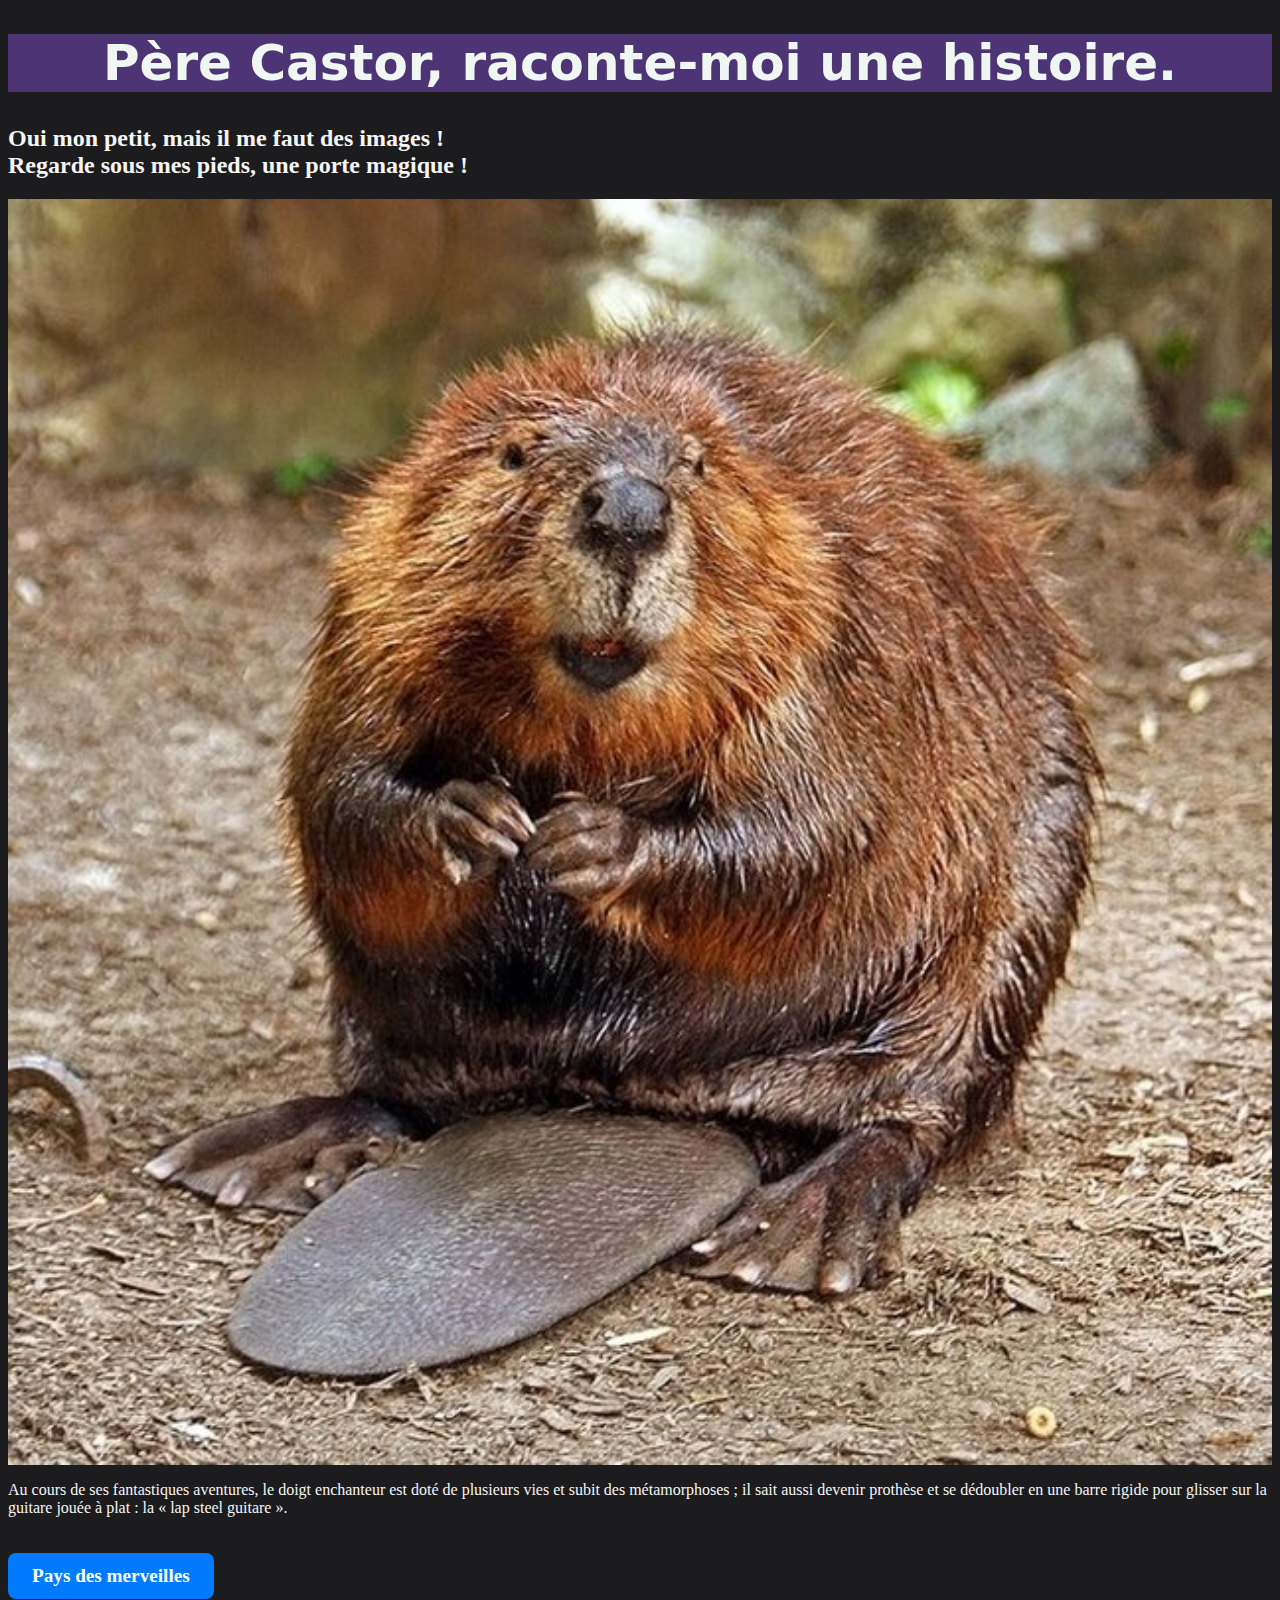
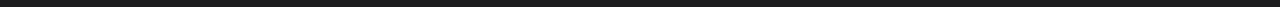
<file: src/index.html>
<!DOCTYPE html>
<html lang="en">
  <head>
    <meta charset="UTF-8">
    <meta name="viewport" content="width=device-width, initial-scale=1.0">
    <meta http-equiv="X-UA-Compatible" content="ie=edge">
    <title>Histoires imagées</title>
    <link rel="stylesheet" href="../static/css/style.css">
    <link rel="icon" href="../static/img/American_Beaver.jpg" type="image/x-icon">
  </head>
  <body>
    <main>
        <h1 class="maintitre">Père Castor, raconte-moi une histoire.</h1> 
        <h2> Oui mon petit, mais il me faut des images !
            <br> Regarde sous mes pieds, une porte magique !
        </h2> 
        <img src="../static/img/American_Beaver.jpg" />
        <p> 
            Au cours de ses fantastiques aventures,
            le doigt enchanteur est doté de plusieurs vies et subit des métamorphoses ; 
            il sait aussi devenir prothèse et se dédoubler en une barre rigide pour glisser sur la guitare jouée à plat : 
            la « lap steel guitare ».
        </p>
        <a class="button1" type="button" href="./galerie.html"> Pays des merveilles </a>
    </main>
  </body>
</html>
</file>
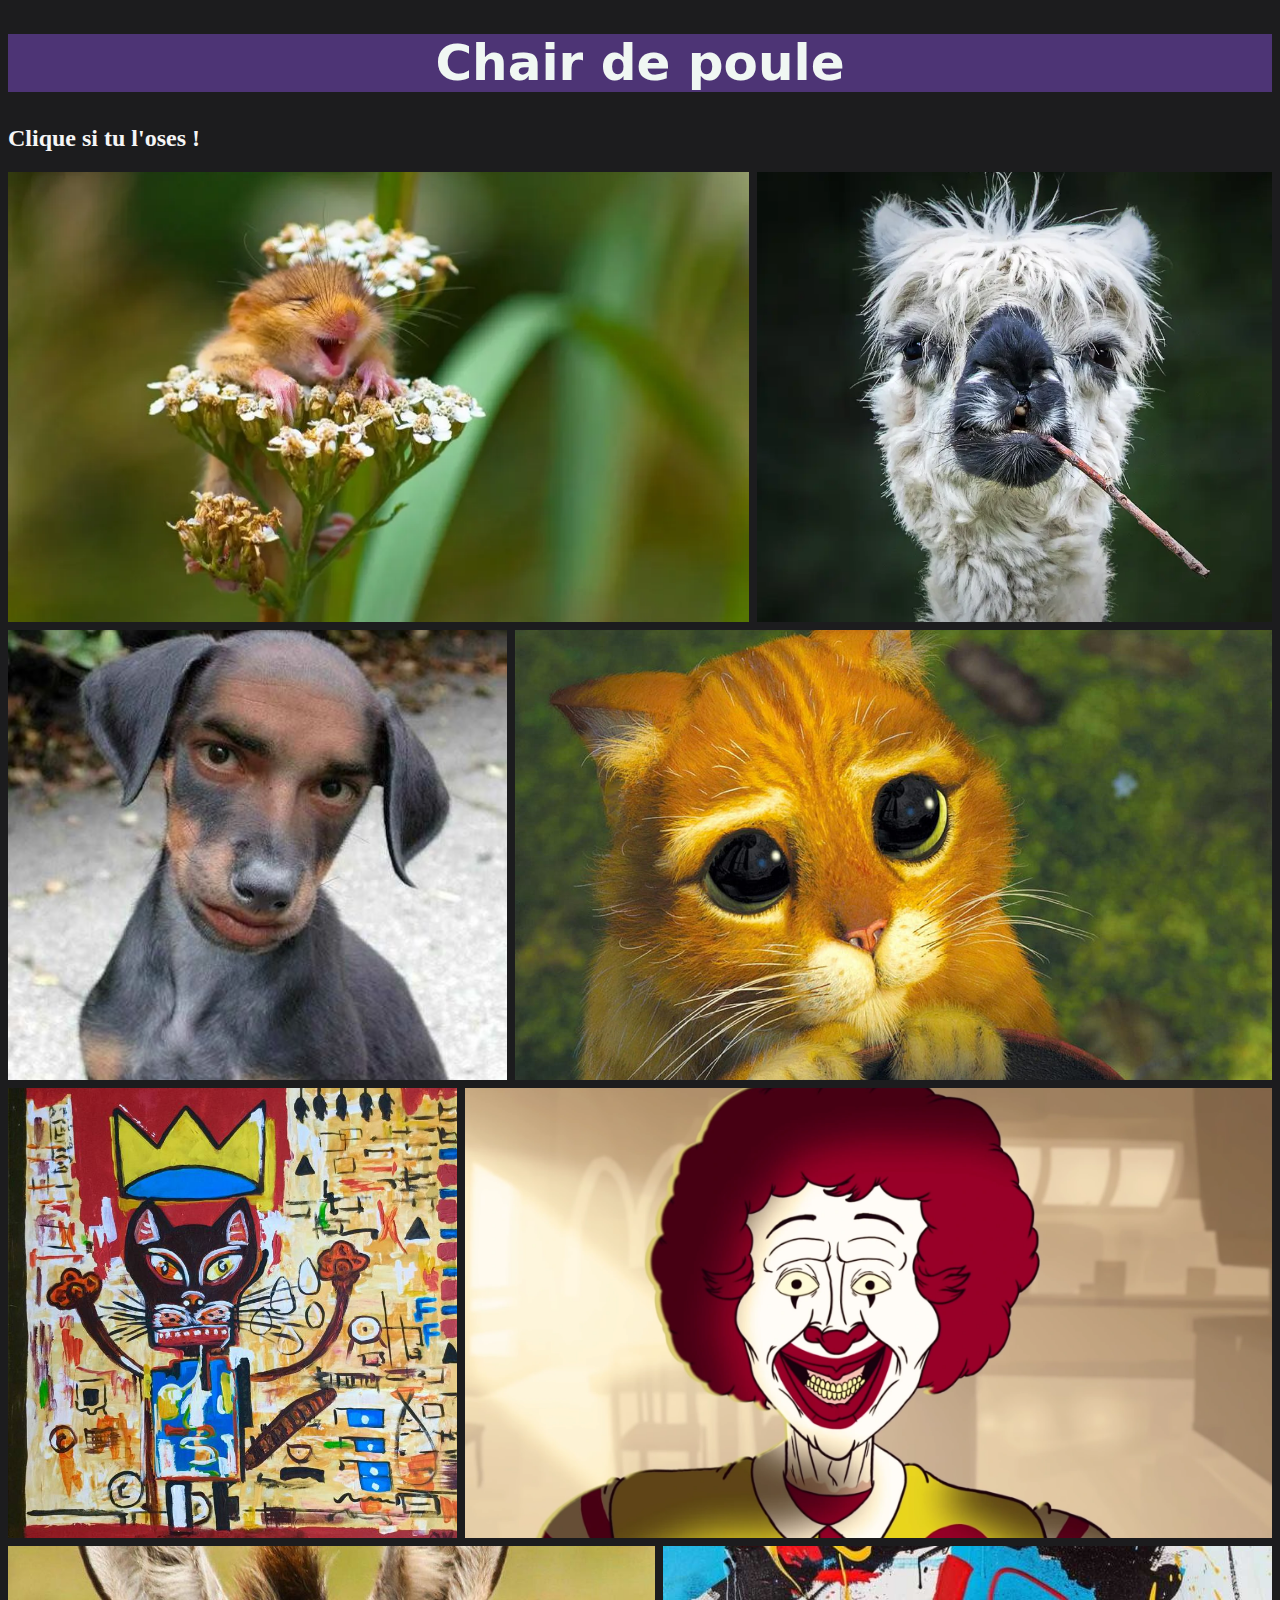
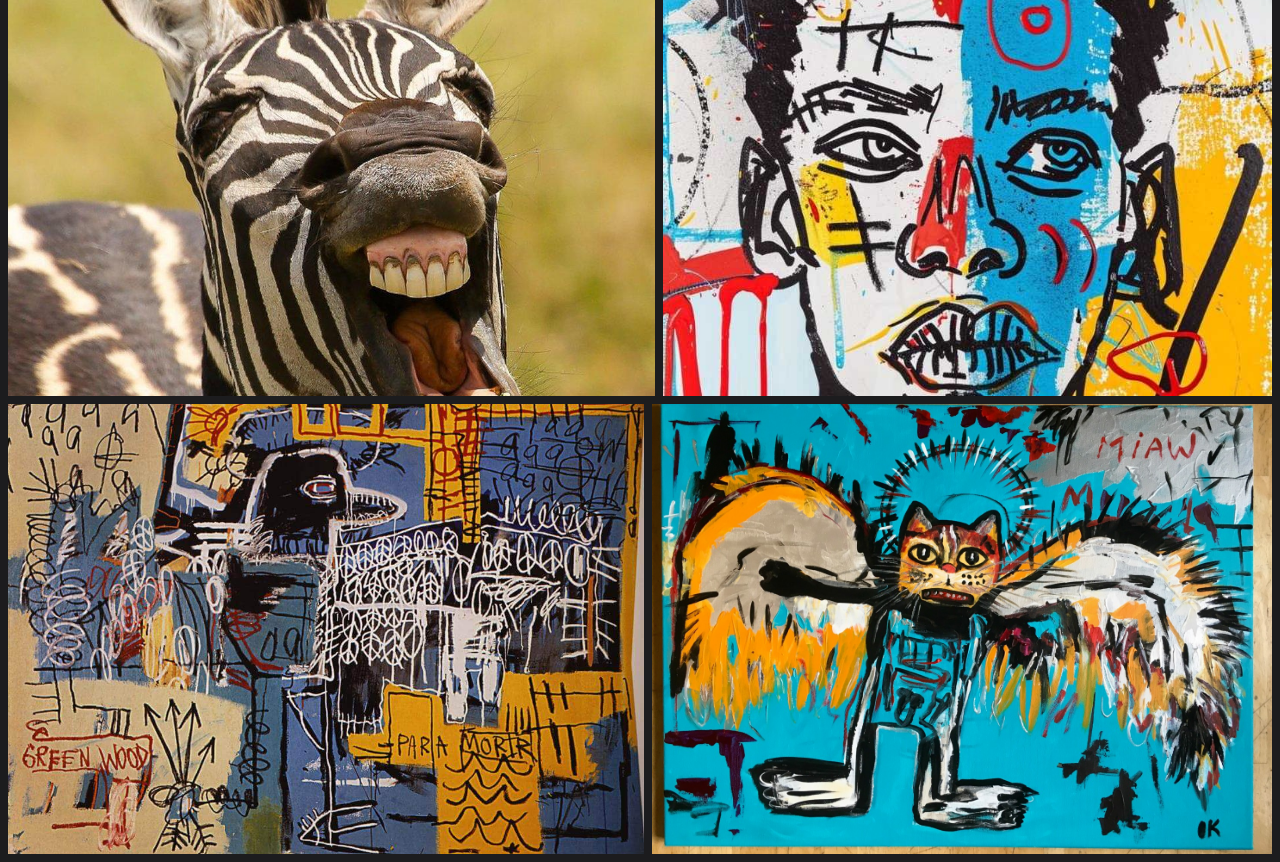
<file: src/galerie.html>
<!DOCTYPE html>
<html lang="en">
  <head>
    <meta charset="UTF-8">
    <meta name="viewport" content="width=device-width, initial-scale=1.0">
    <meta http-equiv="X-UA-Compatible" content="ie=edge">
    <title>Histoires imagées</title>
    <link rel="stylesheet" href="../static/css/style.css">
    <link rel="icon" href="./favicon.ico" type="image/x-icon">
  </head>
  <body>
    <main>
        <h1 class="maintitre"> Chair de poule</h1> 
    </main>
    <section>
        <h2>Clique si tu l'oses !</h2>
        <div class="container">
            
            <div class="item">
                <img src="../static/img/hamster.jpg">
            </div>
            <div class="item">
                <img src="../static/img/lama.jpeg">
            </div>
            <div class="item">
                <img src="../static/img/dogface.jpg">
            </div>
            <div class="item">
                <img src="../static/img/pote.jpg">
            </div>
            <div class="item">
                <img src="../static/img/cat.jpg">
            </div>
            <div class="item">
                <img src="../static/img/Ronald_McDonald.png">
            </div>
            <div class="item">
                <img src="../static/img/zebre.jpg">
            </div>
            <div class="item">
                <img src="../static/img/basquiat.jpg">
            </div>
            <div class="item">
                <img src="../static/img/bird_money.jpg">
            </div>
            <div class="item">
                <img src="../static/img/cat2.jpg">
            </div>
            

        </div>
    </section>
  </body>
</html>
</file>
<file: static/css/style.css>
body {
    background-color:#1C1C1E;
    color:whitesmoke
}

.maintitre { 
    font-size: 50px;
    color : #f0f7f3;
    font-family :system-ui, -apple-system, BlinkMacSystemFont, 'Segoe UI', Roboto, Oxygen, Ubuntu, Cantarell, 'Open Sans', 'Helvetica Neue', sans-serif;
    background-color:rgb(77, 52, 117);
    text-align: center;
}


.button1 {
    display: inline-block;        
    margin-top: 20px;             
    padding: 12px 24px;           
    font-size: 1.2em;             
    font-weight: bold;
    background-color: #007BFF;    
    color: white;
    text-decoration: none;        /* enlève le soulignement du lien */
    border-radius: 8px;
  }

.button1:hover{
    display: inline-block;        
    margin-top: 20px;             
    padding: 15px 28px;           
    font-size: 1.2em;             
    font-weight: bold;
    background-color: #007BFF;    
    color: white;
    text-decoration: none;        /* enlève le soulignement du lien */
    border-radius: 8px;
  }

.container {
    display : flex;
    flex-wrap: wrap;
    gap: 8px;
}

.item {
    height: 50vh;
    flex-grow: 1;
}

img {
    max-height: 100%;
    min-width: 100%;
    object-fit: cover;
    vertical-align: bottom;
}
</file>
